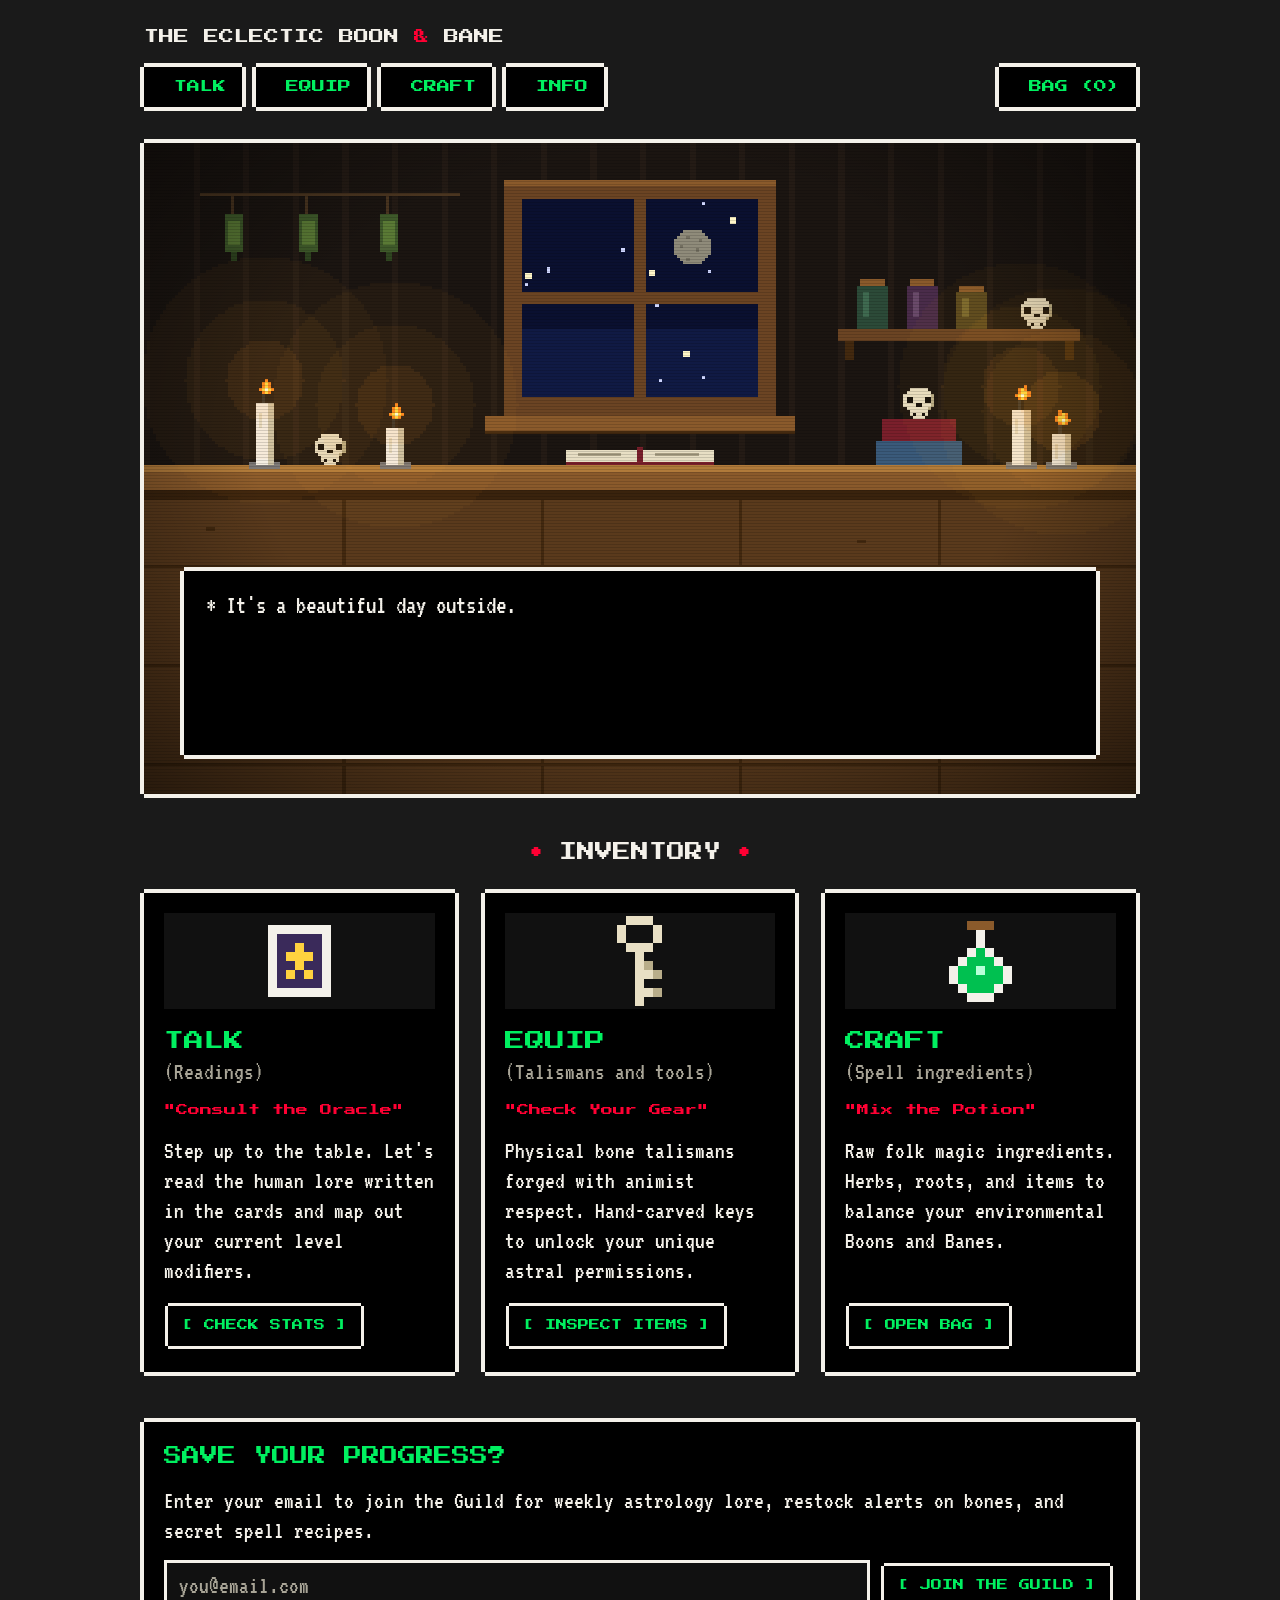
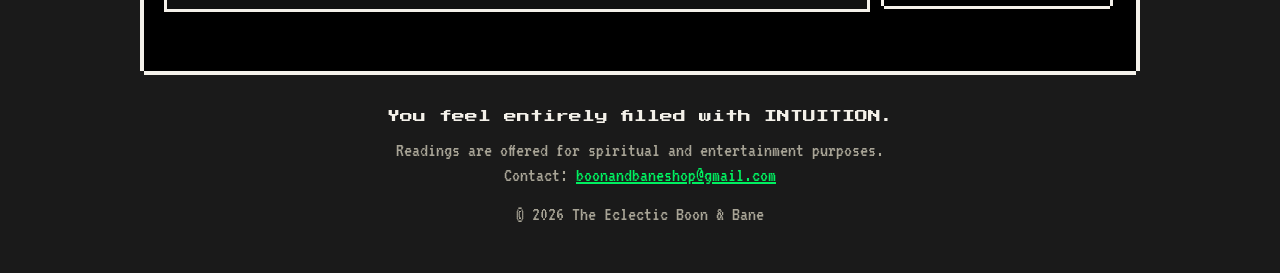
<file: site/index.html>
<!doctype html>
<html lang="en">
<head>
  <meta charset="utf-8">
  <meta name="viewport" content="width=device-width, initial-scale=1">
  <title>{name} | Readings, Bone Talismans &amp; Folk Curios</title>
  <meta name="description" content="Tarot readings, handmade bone talismans, and folk magic ingredients.">
  <link rel="preconnect" href="https://fonts.googleapis.com">
  <link rel="preconnect" href="https://fonts.gstatic.com" crossorigin>
  <link href="https://fonts.googleapis.com/css2?family=Press+Start+2P&family=VT323&display=swap" rel="stylesheet">
  <link rel="stylesheet" href="css/style.css">
  <link rel="icon" type="image/png" href="assets/favicon.png">
</head>
<body>
  <header id="site-header"></header>

  <main class="wrap">
    <section class="hero" aria-label="Welcome">
      <div class="scene-wrap">
        <canvas id="scene" width="320" height="210" role="img"
          aria-label="A cozy pixel-art room: candles flicker on a wooden desk beside two skulls, and a window shows a starry sky with a blinking moon."></canvas>
      </div>

      <div class="dialog" id="dialog" role="group">
        <p data-line>* It's a beautiful day outside.</p>
        <p data-line>* You stumbled upon The Eclectic Boon &amp; Bane.</p>
        <p data-line>* The universe is a sandbox, but human meaning fills your inventory.</p>
        <p data-line class="ask">Ready to check your current stats?</p>
        <div class="choices" role="group" aria-label="Your answer">
          <button class="choice" id="choice-yes" type="button"><span class="cursor" data-sprite="heart" data-px="3"></span>YES</button>
          <button class="choice" id="choice-no" type="button"><span class="cursor" data-sprite="heart" data-px="3"></span>NO</button>
        </div>
        <p id="dialog-reply" role="status" hidden></p>
      </div>
    </section>

    <section id="shop" aria-labelledby="inv-h">
      <h2 class="section-title" id="inv-h">INVENTORY</h2>
      <div class="slots">
        <article class="box slot">
          <div class="slot-icon"><span data-sprite="card" data-px="9"></span></div>
          <h3 class="slot-name">TALK</h3>
          <div class="slot-sub">(Readings)</div>
          <h4>"Consult the Oracle"</h4>
          <p>Step up to the table. Let's read the human lore written in the cards and map out your current level modifiers.</p>
          <a class="btn" href="talk.html">[ CHECK STATS ]</a>
        </article>

        <article class="box slot">
          <div class="slot-icon"><span data-sprite="key" data-px="9"></span></div>
          <h3 class="slot-name">EQUIP</h3>
          <div class="slot-sub">(Talismans and tools)</div>
          <h4>"Check Your Gear"</h4>
          <p>Physical bone talismans forged with animist respect. Hand-carved keys to unlock your unique astral permissions.</p>
          <a class="btn" href="equip.html">[ INSPECT ITEMS ]</a>
        </article>

        <article class="box slot">
          <div class="slot-icon"><span data-sprite="potion" data-px="9"></span></div>
          <h3 class="slot-name">CRAFT</h3>
          <div class="slot-sub">(Spell ingredients)</div>
          <h4>"Mix the Potion"</h4>
          <p>Raw folk magic ingredients. Herbs, roots, and items to balance your environmental Boons and Banes.</p>
          <a class="btn" href="craft.html">[ OPEN BAG ]</a>
        </article>
      </div>
    </section>
  </main>

  <footer id="site-footer"></footer>

  <script src="js/config.js"></script>
  <script src="js/sprites.js"></script>
  <script src="js/bag.js"></script>
  <script src="js/layout.js"></script>
  <script src="js/hero.js"></script>
</body>
</html>
</file>
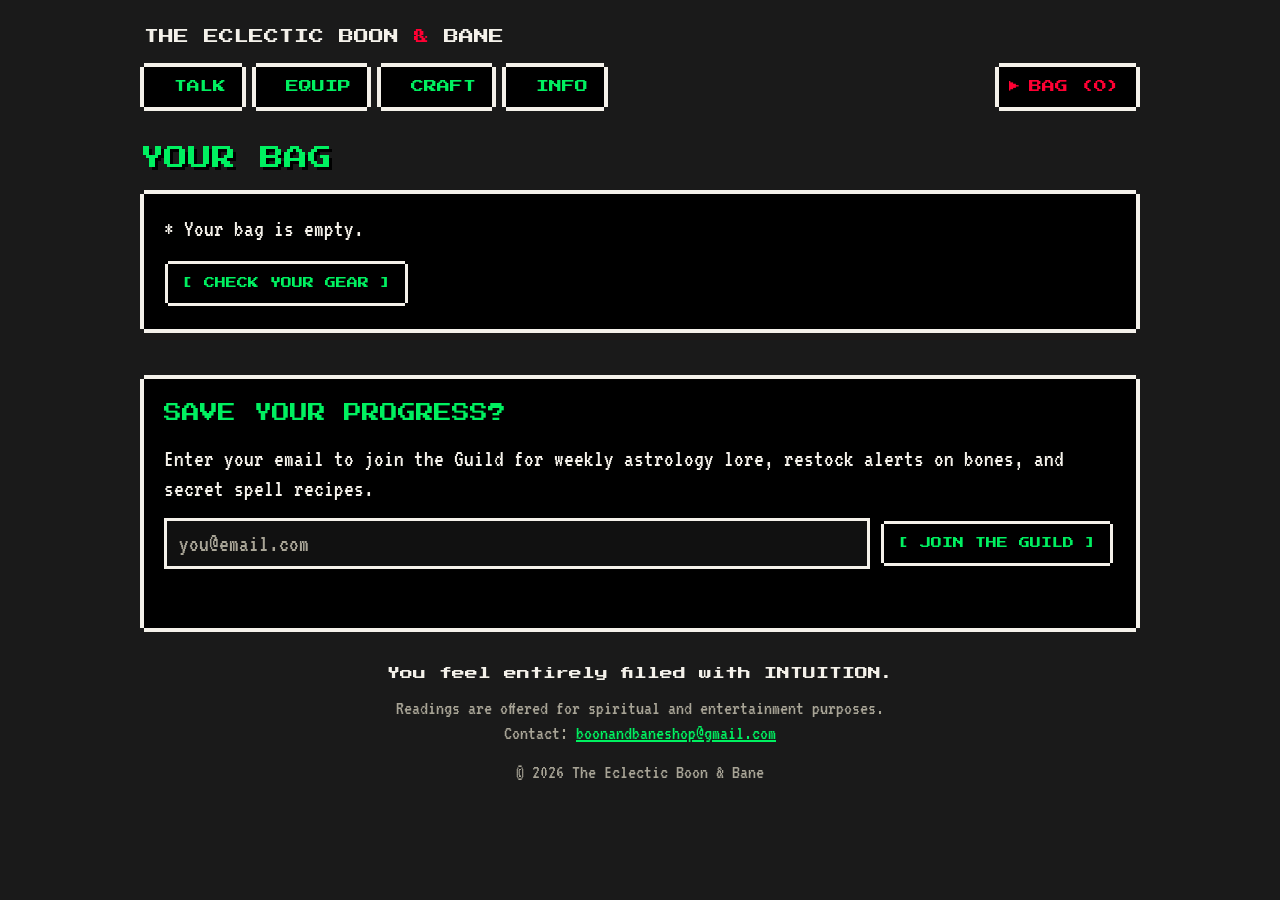
<file: site/bag.html>
<!doctype html>
<html lang="en">
<head>
  <meta charset="utf-8">
  <meta name="viewport" content="width=device-width, initial-scale=1">
  <title>Your Bag | {name}</title>
  <link rel="preconnect" href="https://fonts.googleapis.com">
  <link rel="preconnect" href="https://fonts.gstatic.com" crossorigin>
  <link href="https://fonts.googleapis.com/css2?family=Press+Start+2P&family=VT323&display=swap" rel="stylesheet">
  <link rel="stylesheet" href="css/style.css">
  <link rel="icon" type="image/png" href="assets/favicon.png">
</head>
<body>
  <header id="site-header"></header>
  <main class="wrap">
    <h1>YOUR BAG</h1>
    <div class="box" id="bag-list"></div>

    <div id="inquiry-form" class="box" style="margin-top: 2em; display: none;">
      <h2>INQUIRE ABOUT THESE ITEMS</h2>
      <p>Fill out your details and we'll get in touch to finalize your purchase. Give us your email, phone number, or both &mdash; whatever's easiest for you.</p>

      <form id="inquiry-form-element">
        <div class="form-group">
          <label for="name">Name:</label>
          <input type="text" id="name" name="name" required>
        </div>

        <div class="form-group">
          <label for="email">Email:</label>
          <input type="email" id="email" name="email">
        </div>

        <div class="form-group">
          <label for="phone">Phone:</label>
          <input type="tel" id="phone" name="phone">
        </div>

        <button type="submit" class="btn-inquire">SEND INQUIRY</button>
        <p id="form-status"></p>
      </form>
    </div>
  </main>
  <footer id="site-footer"></footer>

  <script src="js/config.js"></script>
  <script src="js/sprites.js"></script>
  <script src="js/products.js"></script>
  <script src="js/bag.js"></script>
  <script src="js/layout.js"></script>
  <script src="js/shop.js"></script>
  <script src="js/inquiry.js"></script>
</body>
</html>
</file>
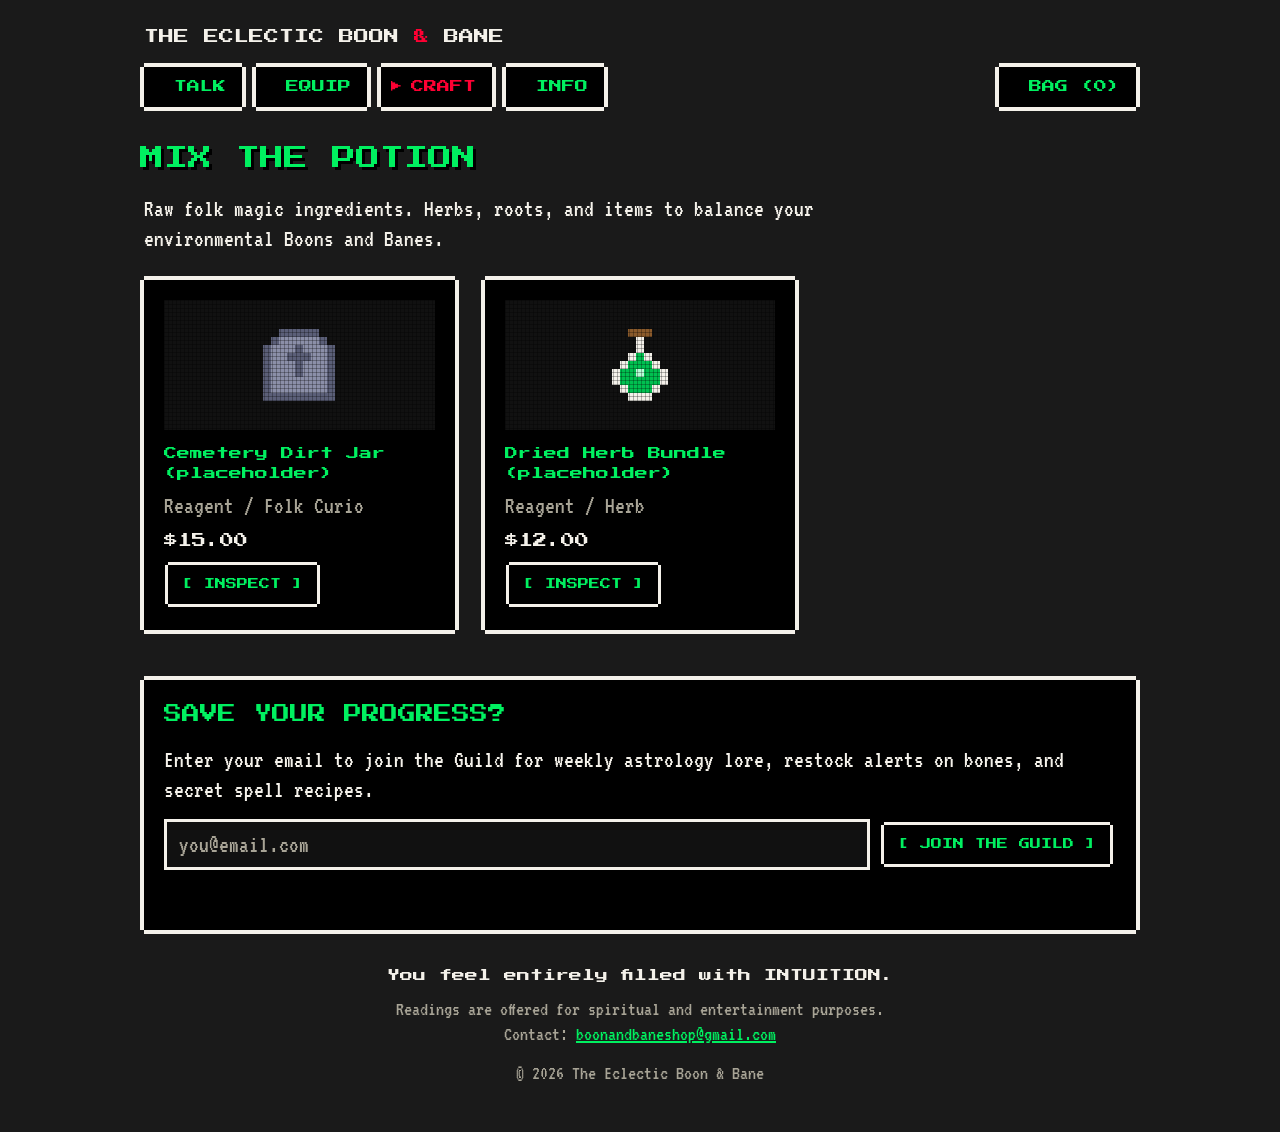
<file: site/craft.html>
<!doctype html>
<html lang="en">
<head>
  <meta charset="utf-8">
  <meta name="viewport" content="width=device-width, initial-scale=1">
  <title>Craft | {name}</title>
  <link rel="preconnect" href="https://fonts.googleapis.com">
  <link rel="preconnect" href="https://fonts.gstatic.com" crossorigin>
  <link href="https://fonts.googleapis.com/css2?family=Press+Start+2P&family=VT323&display=swap" rel="stylesheet">
  <link rel="stylesheet" href="css/style.css">
  <link rel="icon" type="image/png" href="assets/favicon.png">
</head>
<body>
  <header id="site-header"></header>
  <main class="wrap">
    <h1>MIX THE POTION</h1>
    <p class="page-intro">Raw folk magic ingredients. Herbs, roots, and items to balance your environmental Boons and Banes.</p>
    <div id="product-grid" class="grid" data-category="craft"></div>
  </main>
  <footer id="site-footer"></footer>

  <script src="js/config.js"></script>
  <script src="js/sprites.js"></script>
  <script src="js/products.js"></script>
  <script src="js/bag.js"></script>
  <script src="js/layout.js"></script>
  <script src="js/shop.js"></script>
</body>
</html>
</file>
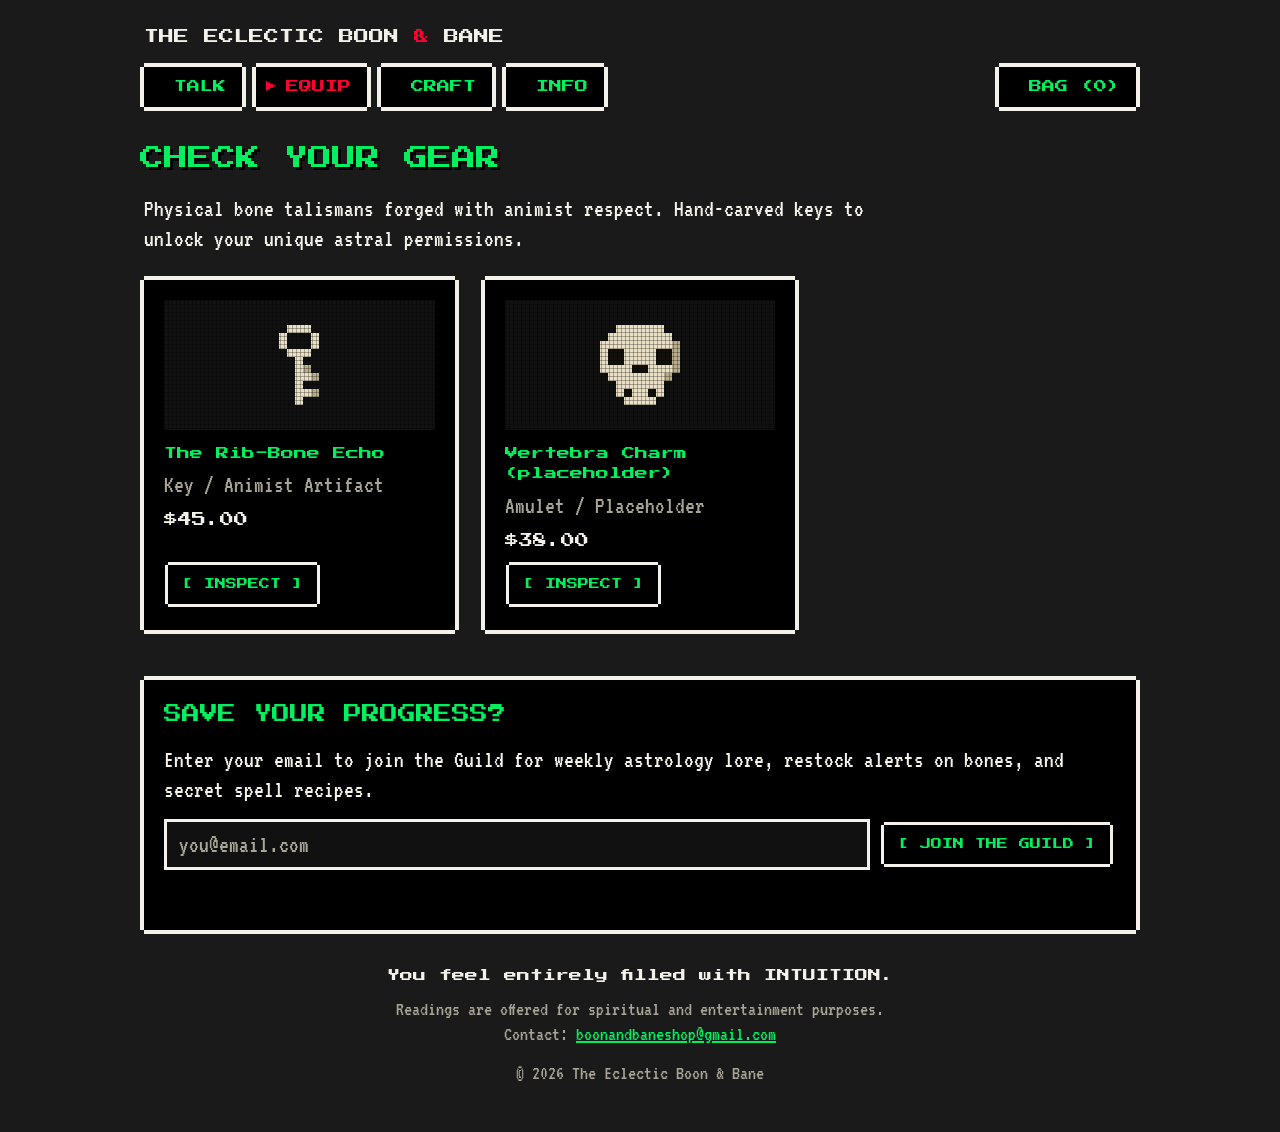
<file: site/equip.html>
<!doctype html>
<html lang="en">
<head>
  <meta charset="utf-8">
  <meta name="viewport" content="width=device-width, initial-scale=1">
  <title>Equip | {name}</title>
  <link rel="preconnect" href="https://fonts.googleapis.com">
  <link rel="preconnect" href="https://fonts.gstatic.com" crossorigin>
  <link href="https://fonts.googleapis.com/css2?family=Press+Start+2P&family=VT323&display=swap" rel="stylesheet">
  <link rel="stylesheet" href="css/style.css">
  <link rel="icon" type="image/png" href="assets/favicon.png">
</head>
<body>
  <header id="site-header"></header>
  <main class="wrap">
    <h1>CHECK YOUR GEAR</h1>
    <p class="page-intro">Physical bone talismans forged with animist respect. Hand-carved keys to unlock your unique astral permissions.</p>
    <div id="product-grid" class="grid" data-category="equip"></div>
  </main>
  <footer id="site-footer"></footer>

  <script src="js/config.js"></script>
  <script src="js/sprites.js"></script>
  <script src="js/products.js"></script>
  <script src="js/bag.js"></script>
  <script src="js/layout.js"></script>
  <script src="js/shop.js"></script>
</body>
</html>
</file>
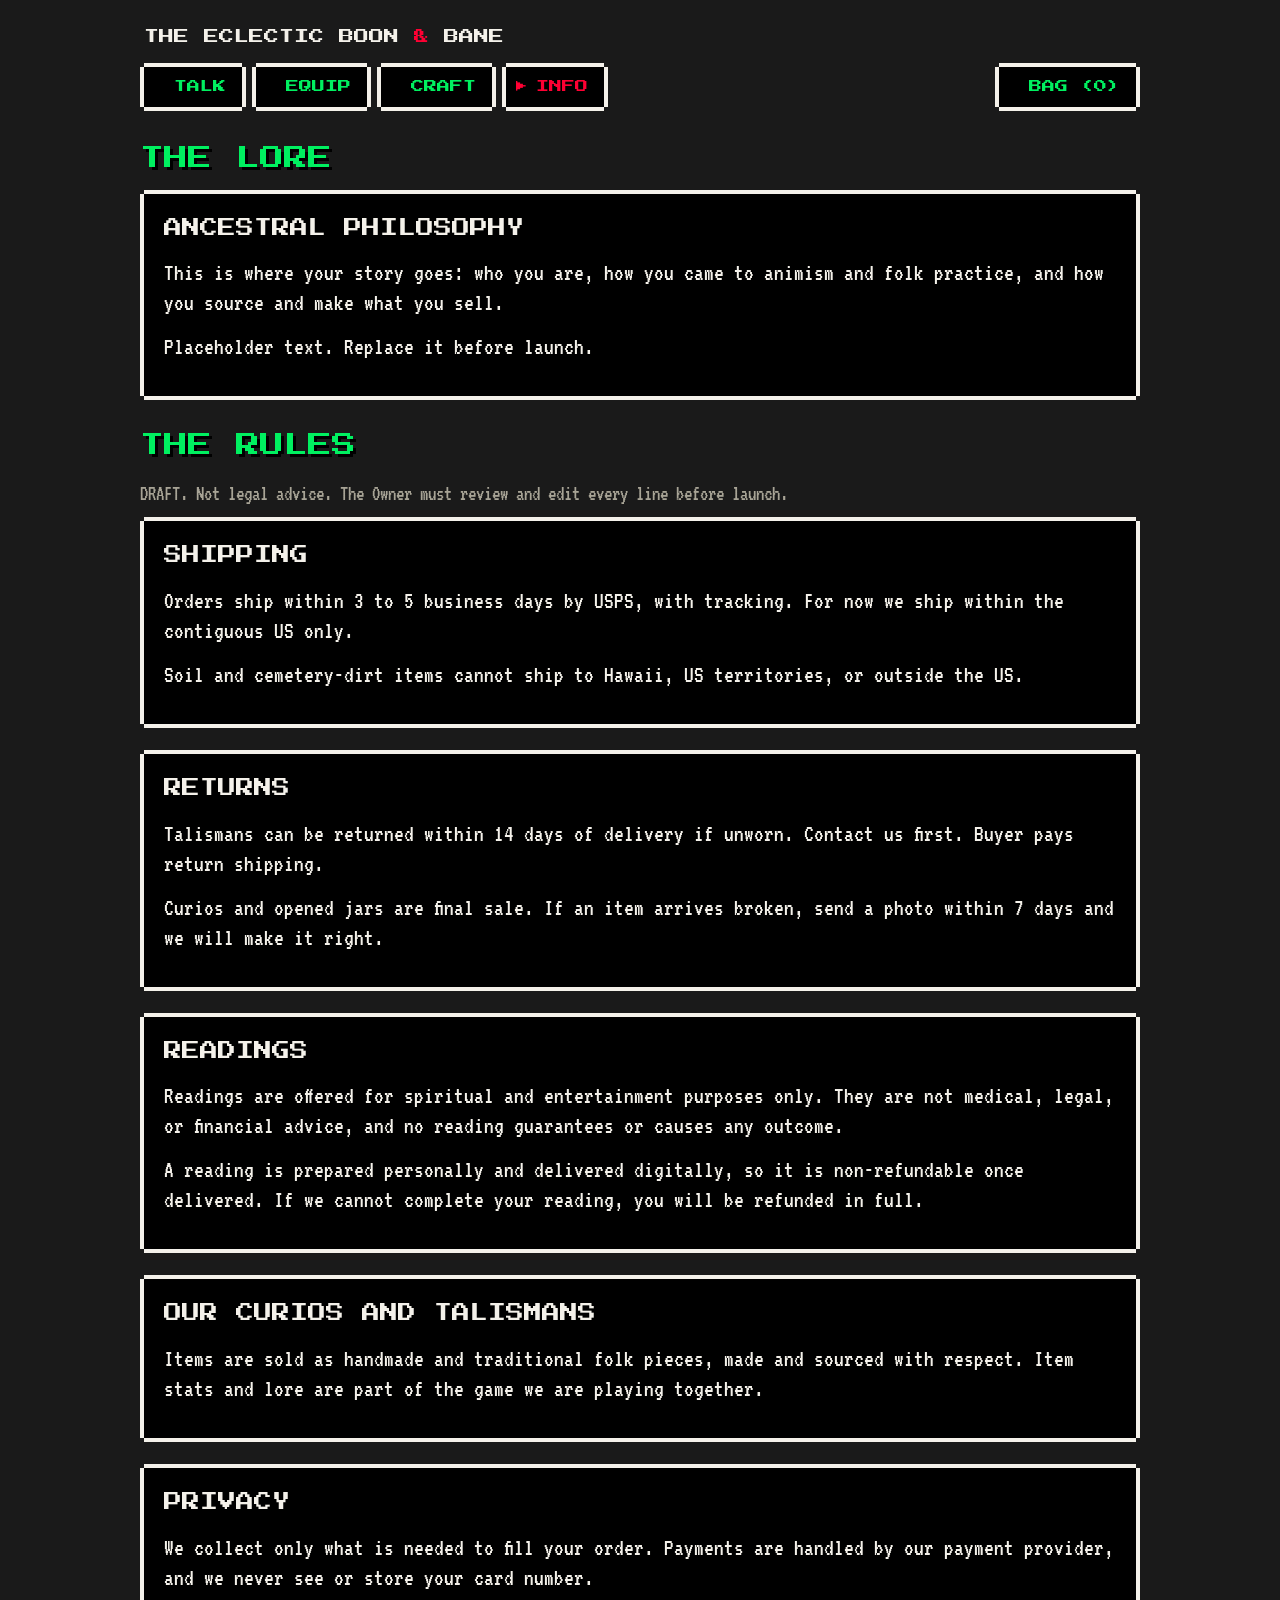
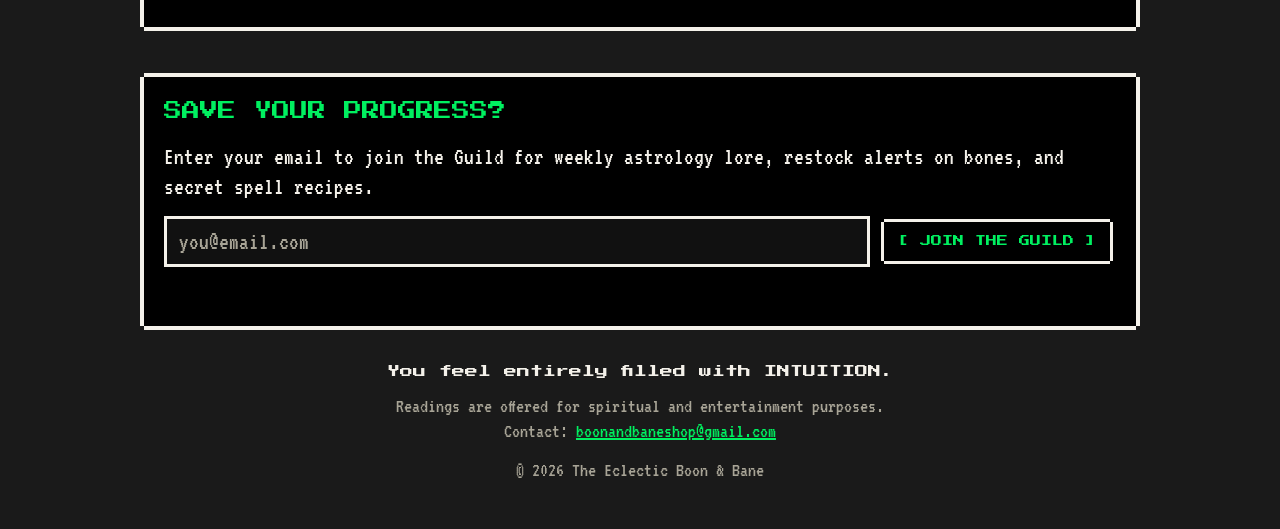
<file: site/info.html>
<!doctype html>
<html lang="en">
<head>
  <meta charset="utf-8">
  <meta name="viewport" content="width=device-width, initial-scale=1">
  <title>Info | {name}</title>
  <link rel="preconnect" href="https://fonts.googleapis.com">
  <link rel="preconnect" href="https://fonts.gstatic.com" crossorigin>
  <link href="https://fonts.googleapis.com/css2?family=Press+Start+2P&family=VT323&display=swap" rel="stylesheet">
  <link rel="stylesheet" href="css/style.css">
  <link rel="icon" type="image/png" href="assets/favicon.png">
</head>
<body>
  <header id="site-header"></header>
  <main class="wrap stack">
    <h1>THE LORE</h1>

    <section class="box" id="lore">
      <h2>ANCESTRAL PHILOSOPHY</h2>
      <!-- TODO (Owner): write this in your own voice. Buyers want to know who they're buying from. -->
      <p>This is where your story goes: who you are, how you came to animism and folk practice, and how you source and make what you sell.</p>
      <p>Placeholder text. Replace it before launch.</p>
    </section>

    <h1 id="rules">THE RULES</h1>
    <p class="notice">DRAFT. Not legal advice. The Owner must review and edit every line before launch.</p>

    <section class="box">
      <h2>SHIPPING</h2>
      <p>Orders ship within 3 to 5 business days by USPS, with tracking. For now we ship within the contiguous US only.</p>
      <p>Soil and cemetery-dirt items cannot ship to Hawaii, US territories, or outside the US.</p>
    </section>

    <section class="box">
      <h2>RETURNS</h2>
      <p>Talismans can be returned within 14 days of delivery if unworn. Contact us first. Buyer pays return shipping.</p>
      <p>Curios and opened jars are final sale. If an item arrives broken, send a photo within 7 days and we will make it right.</p>
    </section>

    <section class="box">
      <h2>READINGS</h2>
      <p>Readings are offered for spiritual and entertainment purposes only. They are not medical, legal, or financial advice, and no reading guarantees or causes any outcome.</p>
      <p>A reading is prepared personally and delivered digitally, so it is non-refundable once delivered. If we cannot complete your reading, you will be refunded in full.</p>
    </section>

    <section class="box">
      <h2>OUR CURIOS AND TALISMANS</h2>
      <p>Items are sold as handmade and traditional folk pieces, made and sourced with respect. Item stats and lore are part of the game we are playing together.</p>
    </section>

    <section class="box">
      <h2>PRIVACY</h2>
      <p>We collect only what is needed to fill your order. Payments are handled by our payment provider, and we never see or store your card number.</p>
    </section>
  </main>
  <footer id="site-footer"></footer>

  <script src="js/config.js"></script>
  <script src="js/sprites.js"></script>
  <script src="js/bag.js"></script>
  <script src="js/layout.js"></script>
</body>
</html>
</file>
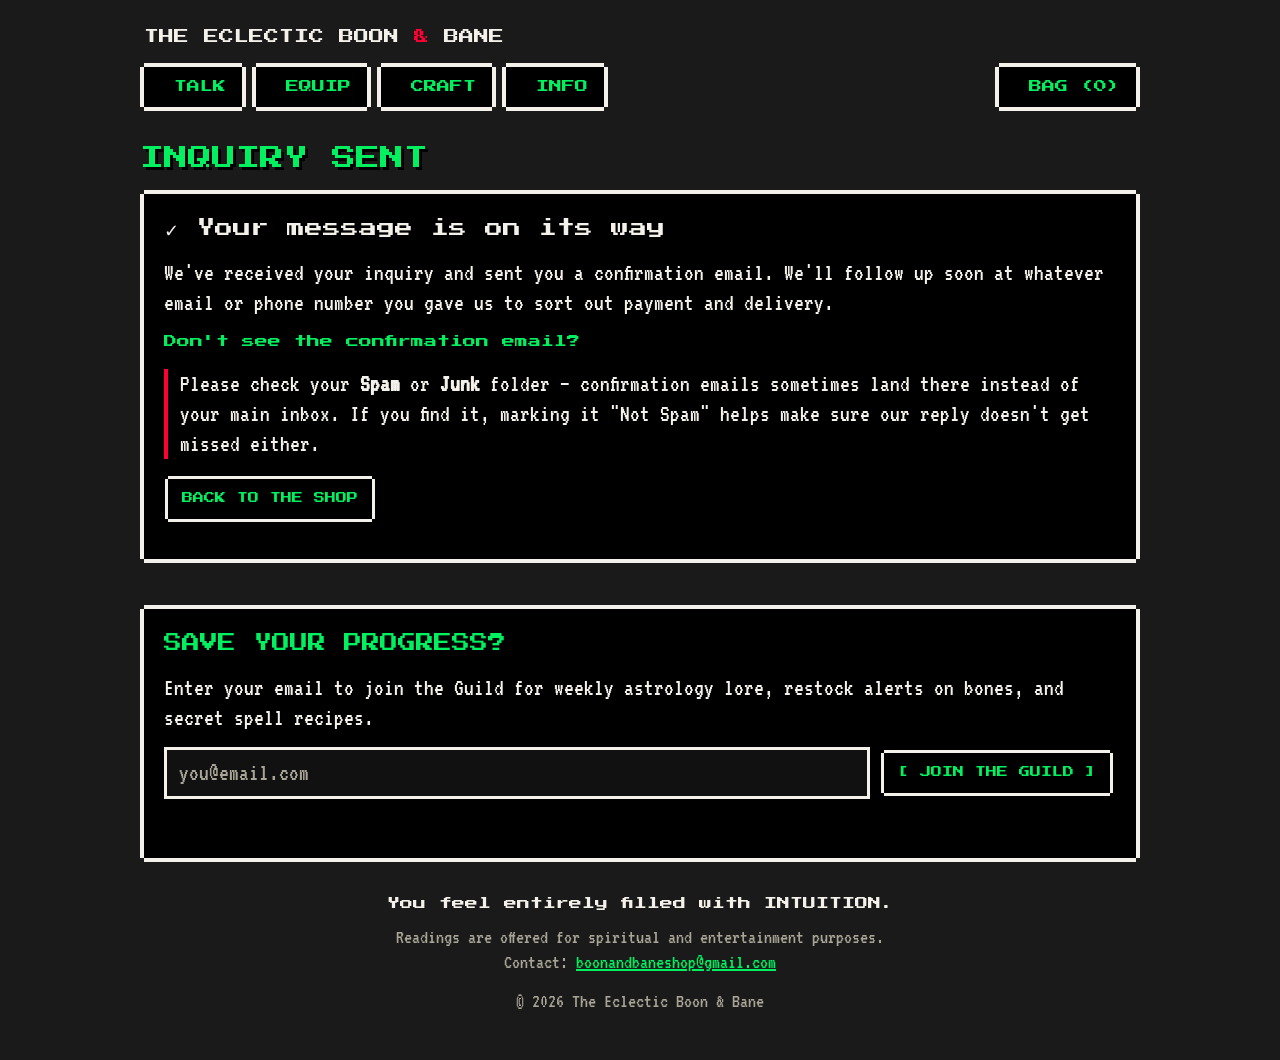
<file: site/inquiry-sent.html>
<!doctype html>
<html lang="en">
<head>
  <meta charset="utf-8">
  <meta name="viewport" content="width=device-width, initial-scale=1">
  <title>Inquiry Sent | {name}</title>
  <link rel="preconnect" href="https://fonts.googleapis.com">
  <link rel="preconnect" href="https://fonts.gstatic.com" crossorigin>
  <link href="https://fonts.googleapis.com/css2?family=Press+Start+2P&family=VT323&display=swap" rel="stylesheet">
  <link rel="stylesheet" href="css/style.css">
  <link rel="icon" type="image/png" href="assets/favicon.png">
</head>
<body>
  <header id="site-header"></header>
  <main class="wrap">
    <h1>INQUIRY SENT</h1>

    <div class="box">
      <h2>✓ Your message is on its way</h2>
      <p>We've received your inquiry and sent you a confirmation email. We'll follow up soon at whatever email or phone number you gave us to sort out payment and delivery.</p>

      <h3>Don't see the confirmation email?</h3>
      <p class="warn">Please check your <strong>Spam</strong> or <strong>Junk</strong> folder &mdash; confirmation emails sometimes land there instead of your main inbox. If you find it, marking it "Not Spam" helps make sure our reply doesn't get missed either.</p>

      <p><a class="btn" href="index.html">BACK TO THE SHOP</a></p>
    </div>
  </main>
  <footer id="site-footer"></footer>

  <script src="js/config.js"></script>
  <script src="js/sprites.js"></script>
  <script src="js/bag.js"></script>
  <script src="js/layout.js"></script>
</body>
</html>
</file>
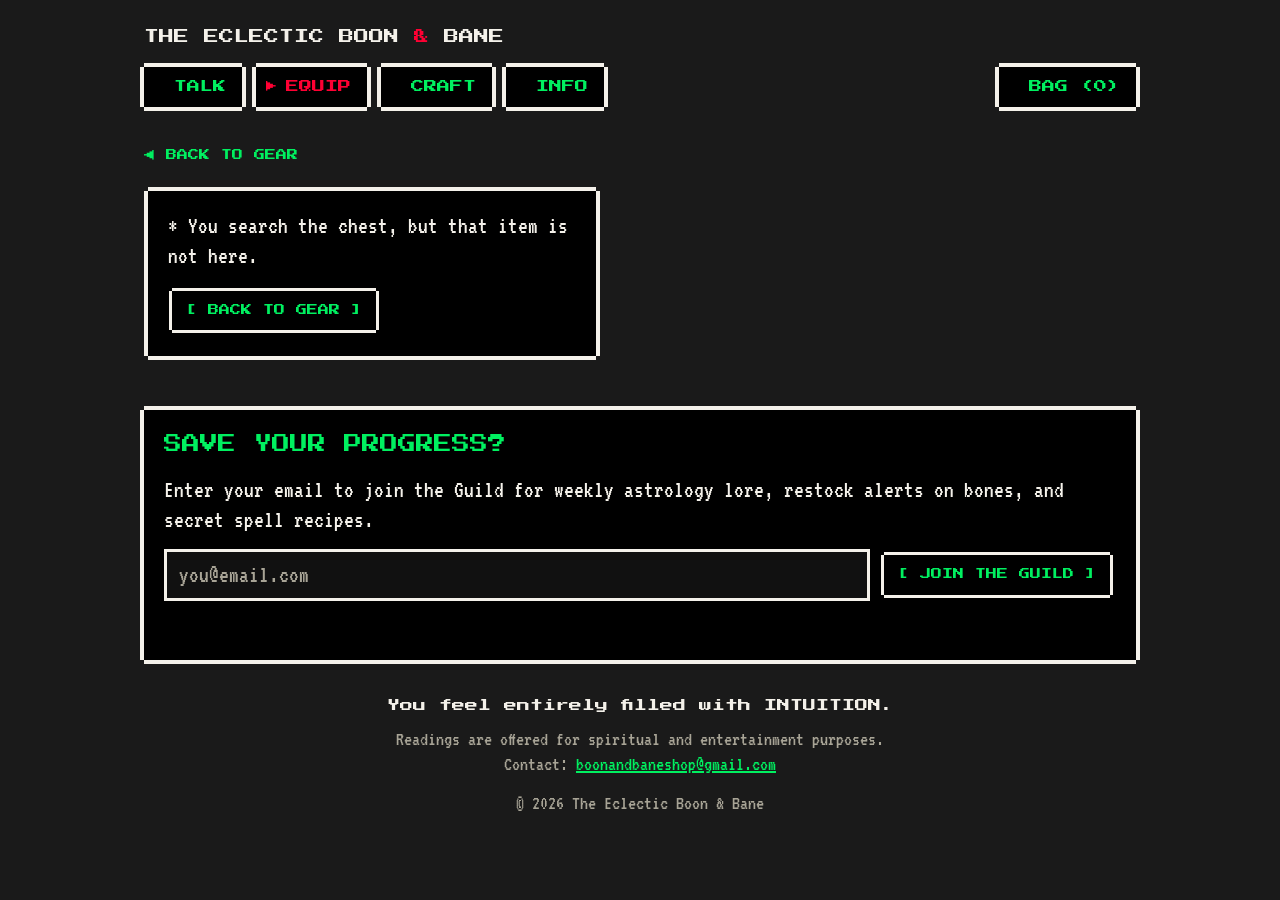
<file: site/item.html>
<!doctype html>
<html lang="en">
<head>
  <meta charset="utf-8">
  <meta name="viewport" content="width=device-width, initial-scale=1">
  <title>Item | {name}</title>
  <link rel="preconnect" href="https://fonts.googleapis.com">
  <link rel="preconnect" href="https://fonts.gstatic.com" crossorigin>
  <link href="https://fonts.googleapis.com/css2?family=Press+Start+2P&family=VT323&display=swap" rel="stylesheet">
  <link rel="stylesheet" href="css/style.css">
  <link rel="icon" type="image/png" href="assets/favicon.png">
</head>
<body>
  <header id="site-header"></header>
  <main class="wrap">
    <a class="back" href="equip.html">&#9664; BACK TO GEAR</a>
    <div id="item-detail" class="item"></div>
  </main>
  <footer id="site-footer"></footer>

  <script src="js/config.js"></script>
  <script src="js/sprites.js"></script>
  <script src="js/products.js"></script>
  <script src="js/bag.js"></script>
  <script src="js/layout.js"></script>
  <script src="js/shop.js"></script>
</body>
</html>
</file>
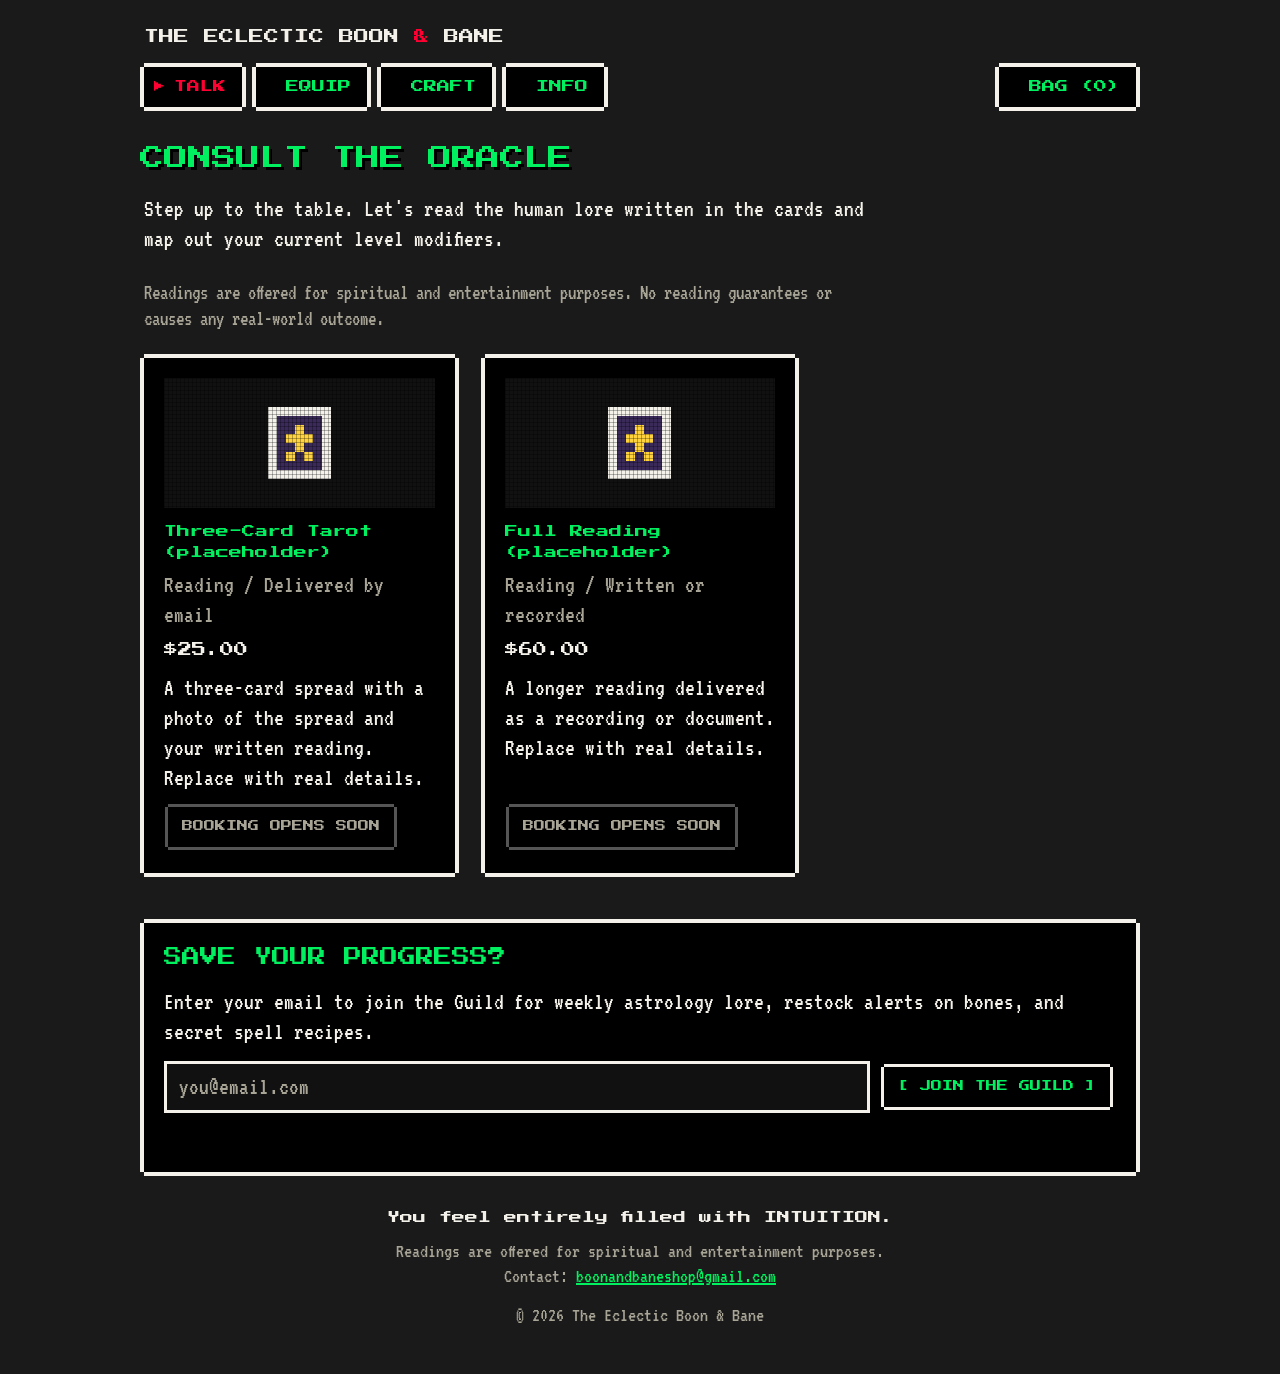
<file: site/talk.html>
<!doctype html>
<html lang="en">
<head>
  <meta charset="utf-8">
  <meta name="viewport" content="width=device-width, initial-scale=1">
  <title>Talk | {name}</title>
  <link rel="preconnect" href="https://fonts.googleapis.com">
  <link rel="preconnect" href="https://fonts.gstatic.com" crossorigin>
  <link href="https://fonts.googleapis.com/css2?family=Press+Start+2P&family=VT323&display=swap" rel="stylesheet">
  <link rel="stylesheet" href="css/style.css">
  <link rel="icon" type="image/png" href="assets/favicon.png">
</head>
<body>
  <header id="site-header"></header>
  <main class="wrap">
    <h1>CONSULT THE ORACLE</h1>
    <p class="page-intro">Step up to the table. Let's read the human lore written in the cards and map out your current level modifiers.</p>
    <p class="page-intro notice">Readings are offered for spiritual and entertainment purposes. No reading guarantees or causes any real-world outcome.</p>

    <!-- TODO (Owner): replace these placeholders with the real readings, prices and booking/payment links. -->
    <div class="grid">
      <article class="box card">
        <div class="art pixgrid"><span data-sprite="card" data-px="9"></span></div>
        <h3>Three-Card Tarot (placeholder)</h3>
        <div class="klass">Reading / Delivered by email</div>
        <div class="price">$25.00</div>
        <p>A three-card spread with a photo of the spread and your written reading. Replace with real details.</p>
        <span class="btn disabled">BOOKING OPENS SOON</span>
      </article>
      <article class="box card">
        <div class="art pixgrid"><span data-sprite="card" data-px="9"></span></div>
        <h3>Full Reading (placeholder)</h3>
        <div class="klass">Reading / Written or recorded</div>
        <div class="price">$60.00</div>
        <p>A longer reading delivered as a recording or document. Replace with real details.</p>
        <span class="btn disabled">BOOKING OPENS SOON</span>
      </article>
    </div>
  </main>
  <footer id="site-footer"></footer>

  <script src="js/config.js"></script>
  <script src="js/sprites.js"></script>
  <script src="js/bag.js"></script>
  <script src="js/layout.js"></script>
</body>
</html>
</file>
<file: site/css/style.css>
/* The Eclectic Boon & Bane: 8-bit RPG look.
   Original art only. No Nintendo/Toby Fox characters, logos, or assets. */
:root {
  --bg: #1a1a1a;       /* candlelit charcoal */
  --black: #000;
  --cream: #f4f1ea;    /* old-paper borders */
  --green: #00f060;    /* interactive text and buttons */
  --red: #ff0033;      /* hover / accent */
  --muted: #a8a496;
  --wood: #5a3a1c;
  --wood-dark: #2a170a;
  --pixel: "Press Start 2P", "Courier New", monospace;
  --body: "VT323", "Courier New", monospace;
}

* { box-sizing: border-box; }
[hidden] { display: none !important; }
html { image-rendering: pixelated; scroll-behavior: auto; }

body {
  margin: 0;
  background: var(--bg);
  color: var(--cream);
  font-family: var(--body);
  font-size: 24px;
  line-height: 1.25;
  padding: 0 16px 32px;
}

.wrap { max-width: 1000px; margin: 0 auto; }
.vh { position: absolute; width: 1px; height: 1px; overflow: hidden; clip: rect(0 0 0 0); white-space: nowrap; }

a { color: var(--green); }
a:hover { color: var(--red); }
:focus-visible { outline: 3px dashed var(--green); outline-offset: 3px; }

h1, h2, h3, h4 { font-family: var(--pixel); font-weight: normal; line-height: 1.6; margin: 0 0 16px; }
h1 { font-size: clamp(16px, 3.6vw, 24px); color: var(--green); text-shadow: 3px 3px 0 #000; }
h2 { font-size: clamp(13px, 2.6vw, 18px); color: var(--cream); }
h3 { font-size: 13px; color: var(--green); }
h4 { font-size: 12px; color: var(--red); }
p { margin: 0 0 14px; }

/* White-bordered black block. Stepped corners come from four offset shadows. */
.box {
  background: var(--black);
  margin: 4px;
  padding: 20px;
  box-shadow:
    0 -4px 0 0 var(--cream), 0 4px 0 0 var(--cream),
    -4px 0 0 0 var(--cream), 4px 0 0 0 var(--cream);
}

/* Buttons: [ LIKE THIS ] */
.btn {
  display: inline-block; font-family: var(--pixel); font-size: 11px; line-height: 1.4;
  text-decoration: none; color: var(--green); background: var(--black);
  padding: 12px 14px; margin: 6px 6px 6px 4px; border: 0; cursor: pointer;
  box-shadow: 0 -3px 0 0 var(--cream), 0 3px 0 0 var(--cream), -3px 0 0 0 var(--cream), 3px 0 0 0 var(--cream);
}
.btn:hover, .btn:focus-visible { background: var(--green); color: var(--black); }
.btn.red { color: var(--red); }
.btn.red:hover, .btn.red:focus-visible { background: var(--red); color: var(--black); }
.btn.disabled { color: var(--muted); cursor: not-allowed; pointer-events: none; box-shadow: 0 -3px 0 0 #555, 0 3px 0 0 #555, -3px 0 0 0 #555, 3px 0 0 0 #555; }

.sprite { display: inline-block; line-height: 0; }
.sprite svg { display: block; shape-rendering: crispEdges; }

/* ---------- Header + pixel menu ---------- */
.site-header { padding: 22px 0 10px; }
.brand { font-family: var(--pixel); font-size: clamp(11px, 2.4vw, 15px); color: var(--cream); text-decoration: none; display: inline-block; margin: 0 4px 18px; line-height: 1.6; }
.brand .amp { color: var(--red); }
.brand:hover { color: var(--green); }

.nav { display: flex; flex-wrap: wrap; gap: 14px; margin: 0 4px 22px; padding: 0; list-style: none; align-items: center; }
.nav a {
  font-family: var(--pixel); font-size: 13px; text-decoration: none; color: var(--green);
  background: var(--black); display: block; padding: 12px 16px 12px 30px; position: relative;
  box-shadow: 0 -4px 0 0 var(--cream), 0 4px 0 0 var(--cream), -4px 0 0 0 var(--cream), 4px 0 0 0 var(--cream);
}
.nav a::before { content: "\25B6"; position: absolute; left: 10px; top: 13px; font-size: 11px; color: var(--red); visibility: hidden; }
.nav a:hover, .nav a:focus-visible, .nav a[aria-current="page"] { color: var(--red); }
.nav a:hover::before, .nav a:focus-visible::before, .nav a[aria-current="page"]::before { visibility: visible; }
.nav .bag { margin-left: auto; }

/* ---------- Hero: animated room + dialogue ---------- */
.hero { position: relative; margin: 4px; box-shadow: 0 -4px 0 0 var(--cream), 0 4px 0 0 var(--cream), -4px 0 0 0 var(--cream), 4px 0 0 0 var(--cream); }
.scene-wrap { position: relative; background: #1b1511; }
#scene { display: block; width: 100%; height: auto; image-rendering: pixelated; }
.scene-wrap::after {
  content: ""; position: absolute; inset: 0; pointer-events: none;
  background:
    repeating-linear-gradient(0deg, rgba(0,0,0,.14) 0 1px, transparent 1px 3px),
    radial-gradient(ellipse at 50% 45%, transparent 55%, rgba(0,0,0,.55) 100%);
}

/* Undertale-style dialogue box */
.dialog { background: var(--black); padding: 18px 22px 14px; margin: 16px 4px 4px; box-shadow: 0 -4px 0 0 var(--cream), 0 4px 0 0 var(--cream), -4px 0 0 0 var(--cream), 4px 0 0 0 var(--cream); }
.dialog p { font-size: clamp(20px, 2.4vw, 26px); margin: 0 0 4px; min-height: 1.25em; }
.dialog .ask { margin-top: 10px; }
.choices { display: flex; gap: 30px; margin-top: 8px; padding-left: 4px; }
.choice { font-family: var(--pixel); font-size: 16px; background: none; border: 0; color: var(--cream); padding: 8px 8px 8px 34px; position: relative; cursor: pointer; }
.choice .cursor { position: absolute; left: 6px; top: 50%; transform: translateY(-50%); visibility: hidden; }
.choice:hover, .choice:focus-visible { color: var(--red); }
.choice:hover .cursor, .choice:focus-visible .cursor { visibility: visible; }
.choice:focus-visible { outline-offset: -2px; }

@media (min-width: 900px) {
  .dialog { position: absolute; left: 4%; right: 4%; bottom: 6%; margin: 0; }
}

/* ---------- Inventory (shop columns) ---------- */
.section-title { text-align: center; margin: 44px 0 26px; color: var(--cream); }
.section-title::before, .section-title::after { content: "\2022"; color: var(--red); margin: 0 14px; }

.slots { display: grid; grid-template-columns: repeat(auto-fit, minmax(270px, 1fr)); gap: 30px; margin: 0 4px; }
.slot { display: flex; flex-direction: column; margin: 0; }
.slot-icon { height: 96px; display: flex; align-items: center; justify-content: center; background: #111; margin-bottom: 16px; }
.slot-name { font-size: 20px; margin: 0; }
.slot-sub { color: var(--muted); margin-bottom: 14px; }
.slot .btn { margin-top: auto; align-self: flex-start; }
.slot p { flex: 0 0 auto; margin-bottom: 20px; }

/* ---------- Product cards / grid ---------- */
.page-intro { max-width: 720px; margin: 8px 4px 26px; }
.grid { display: grid; grid-template-columns: repeat(auto-fill, minmax(250px, 1fr)); gap: 30px; margin: 16px 4px; }
.card { display: flex; flex-direction: column; margin: 0; }
.card h3 { margin-bottom: 6px; }
.card .klass { color: var(--muted); margin-bottom: 8px; }
.card .price, .price { font-family: var(--pixel); font-size: 14px; color: var(--cream); margin: 4px 0 14px; }
.card .btn { margin-top: auto; align-self: flex-start; }

.art { position: relative; height: 130px; display: flex; align-items: center; justify-content: center; background: #111; margin-bottom: 14px; overflow: hidden; text-decoration: none; }
.art img { max-width: 100%; max-height: 100%; }

/* Subtle pixel-grid overlay for photos (the "8-bit real life" look) */
.pixgrid { position: relative; }
.pixgrid::after {
  content: ""; position: absolute; inset: 0; pointer-events: none;
  background-image:
    linear-gradient(rgba(0,0,0,.28) 1px, transparent 1px),
    linear-gradient(90deg, rgba(0,0,0,.28) 1px, transparent 1px);
  background-size: 4px 4px;
}

/* ---------- Item page ---------- */
.back { display: inline-block; font-family: var(--pixel); font-size: 11px; margin: 6px 4px 20px; text-decoration: none; }
.item { display: grid; grid-template-columns: minmax(0, 1fr) minmax(0, 1.1fr); gap: 34px; margin: 4px; align-items: start; }
@media (max-width: 800px) { .item { grid-template-columns: 1fr; } }

/* Pixelated dark-wood frame */
.frame {
  padding: 16px;
  background: repeating-linear-gradient(90deg, #5a3a1c 0 8px, #4d3016 8px 16px);
  box-shadow: 0 0 0 4px var(--wood-dark), 0 0 0 8px var(--cream);
  margin: 8px;
}
.frame-inner { min-height: 300px; background: #0c0a08; display: flex; align-items: center; justify-content: center; box-shadow: 0 0 0 4px var(--wood-dark); }
.frame-inner img { max-width: 100%; display: block; }

.item-text { margin: 4px; }
.stats { margin: 0 0 18px; }
.stats div { display: flex; flex-wrap: wrap; gap: 6px 14px; margin-bottom: 12px; }
.stats dt { font-family: var(--pixel); font-size: 12px; color: var(--green); flex: 0 0 90px; padding-top: 5px; }
.stats dd { margin: 0; flex: 1 1 200px; }
.lore { margin-bottom: 18px; }
.notice { color: var(--muted); font-size: 21px; }
.warn { border-left: 4px solid var(--red); padding-left: 12px; color: var(--cream); }
.msg { min-height: 1.3em; color: var(--green); margin: 8px 4px 0; }

/* ---------- Bag ---------- */
.bag-row { display: flex; flex-wrap: wrap; gap: 8px 20px; align-items: center; padding: 12px 0; border-bottom: 2px dashed #333; }
.bag-row:last-of-type { border-bottom: 0; }
.bag-row .nm { flex: 1 1 220px; }
.bag-row .qty { font-family: var(--pixel); font-size: 12px; min-width: 2ch; text-align: center; display: inline-block; }
.bag-total { font-family: var(--pixel); font-size: 14px; margin: 18px 0 10px; text-align: right; }
.mini { font-family: var(--pixel); font-size: 11px; background: var(--black); color: var(--green); border: 3px solid var(--cream); padding: 6px 9px; cursor: pointer; }
.mini:hover { color: var(--red); }

/* ---------- Text pages ---------- */
.stack > .box { margin-bottom: 30px; }

/* ---------- Footer: end of level ---------- */
.site-footer { margin-top: 50px; }
.newsletter h2 { color: var(--green); }
.newsletter form { display: flex; flex-wrap: wrap; gap: 10px; margin-top: 8px; }
.newsletter input[type="email"] {
  flex: 1 1 240px; font-family: var(--body); font-size: 24px; color: var(--cream); background: #111;
  border: 3px solid var(--cream); padding: 8px 12px;
}
.newsletter input::placeholder { color: var(--muted); }
.bottom-line { font-family: var(--pixel); font-size: clamp(10px, 2vw, 13px); text-align: center; color: var(--cream); margin: 34px 0 10px; line-height: 1.8; }
.fine { text-align: center; color: var(--muted); font-size: 20px; }

@media (max-width: 480px) {
  body { font-size: 22px; }
  .box { padding: 14px; }
  .nav a { font-size: 12px; padding: 11px 12px 11px 26px; }
  .choices { gap: 14px; }
}

@media (prefers-reduced-motion: reduce) {
  * { animation: none !important; transition: none !important; }
}

/* ---------- Inquiry Form ---------- */
.form-group {
  margin-bottom: 16px;
  display: flex;
  flex-direction: column;
}

.form-group label {
  font-family: var(--pixel);
  font-size: 13px;
  color: var(--green);
  margin-bottom: 6px;
}

.form-group input {
  font-family: var(--body);
  font-size: 20px;
  background: #111;
  border: 3px solid var(--cream);
  color: var(--cream);
  padding: 8px 12px;
}

.form-group input::placeholder {
  color: var(--muted);
}

.form-group input:focus {
  outline: 3px dashed var(--green);
  outline-offset: -3px;
}

.btn-inquire {
  font-family: var(--pixel);
  font-size: 13px;
  background: var(--black);
  color: var(--green);
  padding: 12px 14px;
  border: 0;
  cursor: pointer;
  box-shadow: 0 -3px 0 0 var(--cream), 0 3px 0 0 var(--cream), -3px 0 0 0 var(--cream), 3px 0 0 0 var(--cream);
}

.btn-inquire:hover, .btn-inquire:focus-visible {
  background: var(--green);
  color: var(--black);
}

#form-status {
  margin-top: 12px;
  font-family: var(--pixel);
  font-size: 13px;
  min-height: 1.4em;
}
</file>
